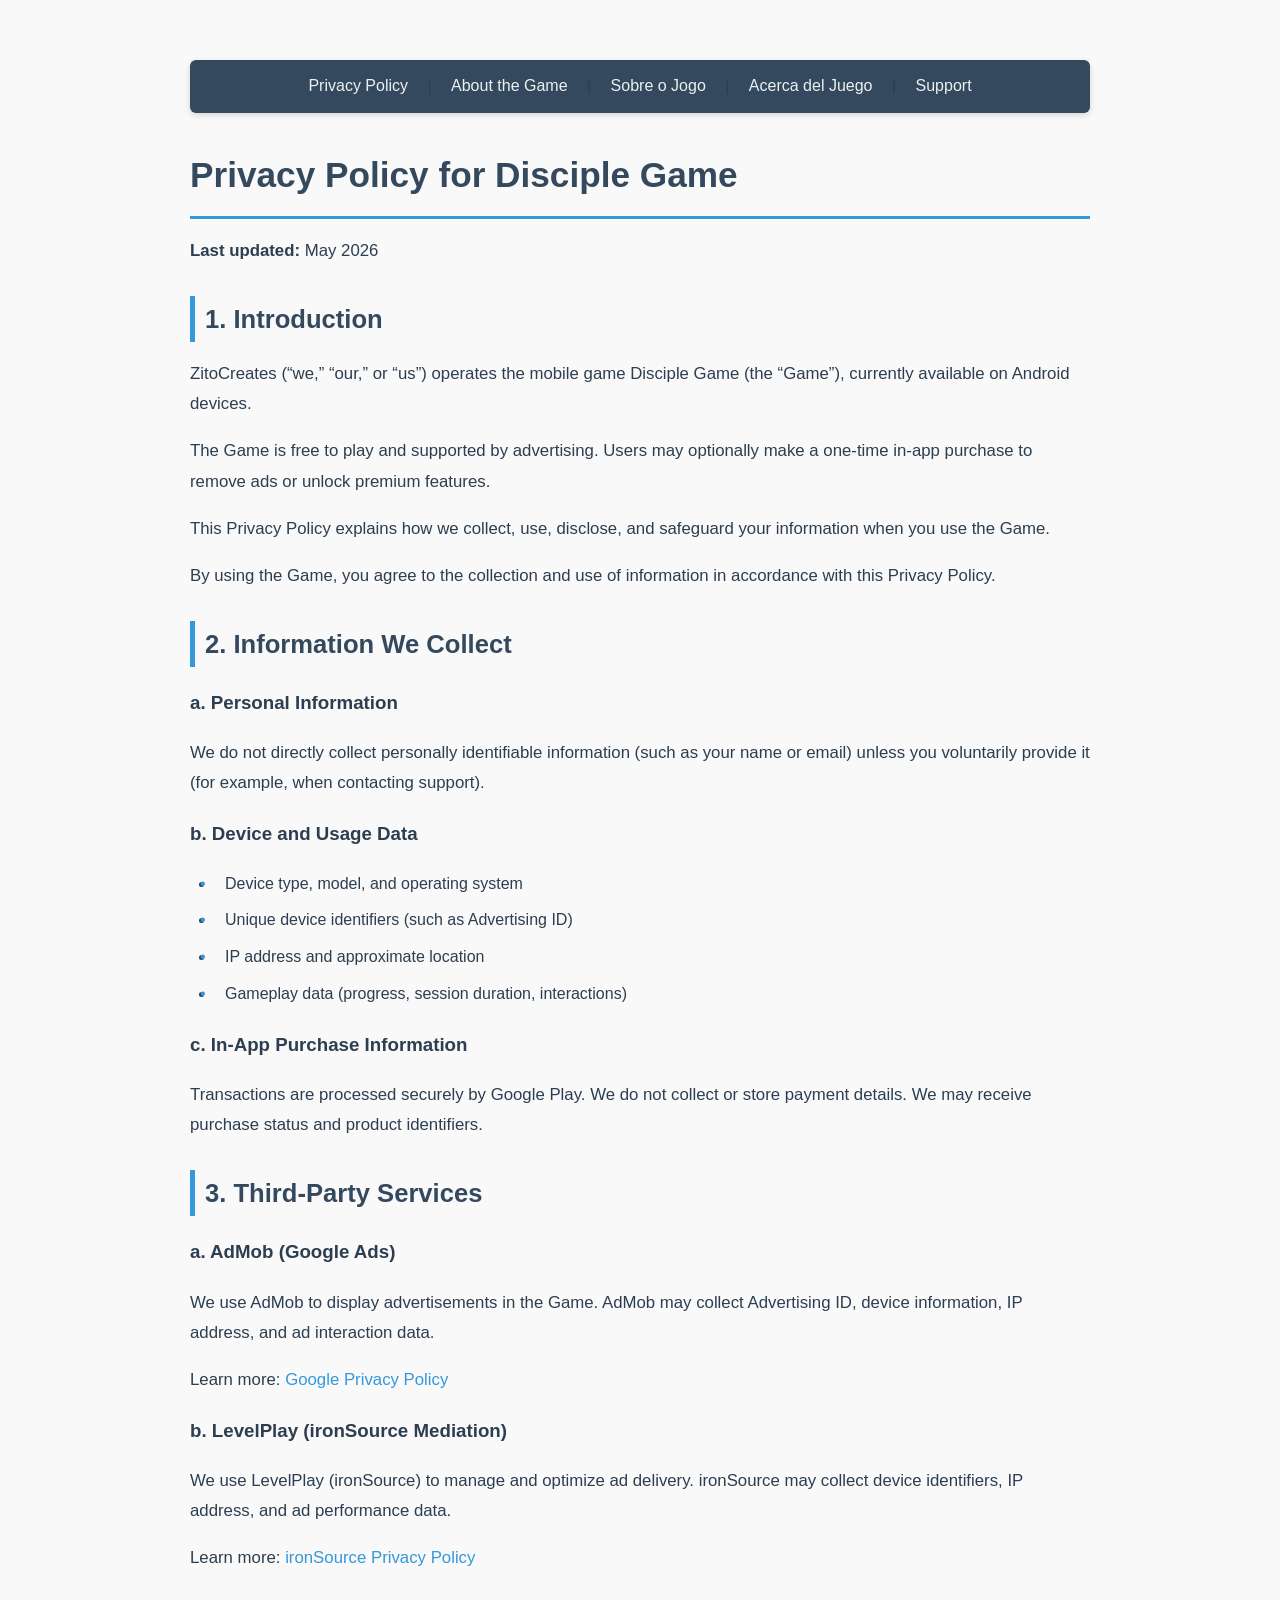
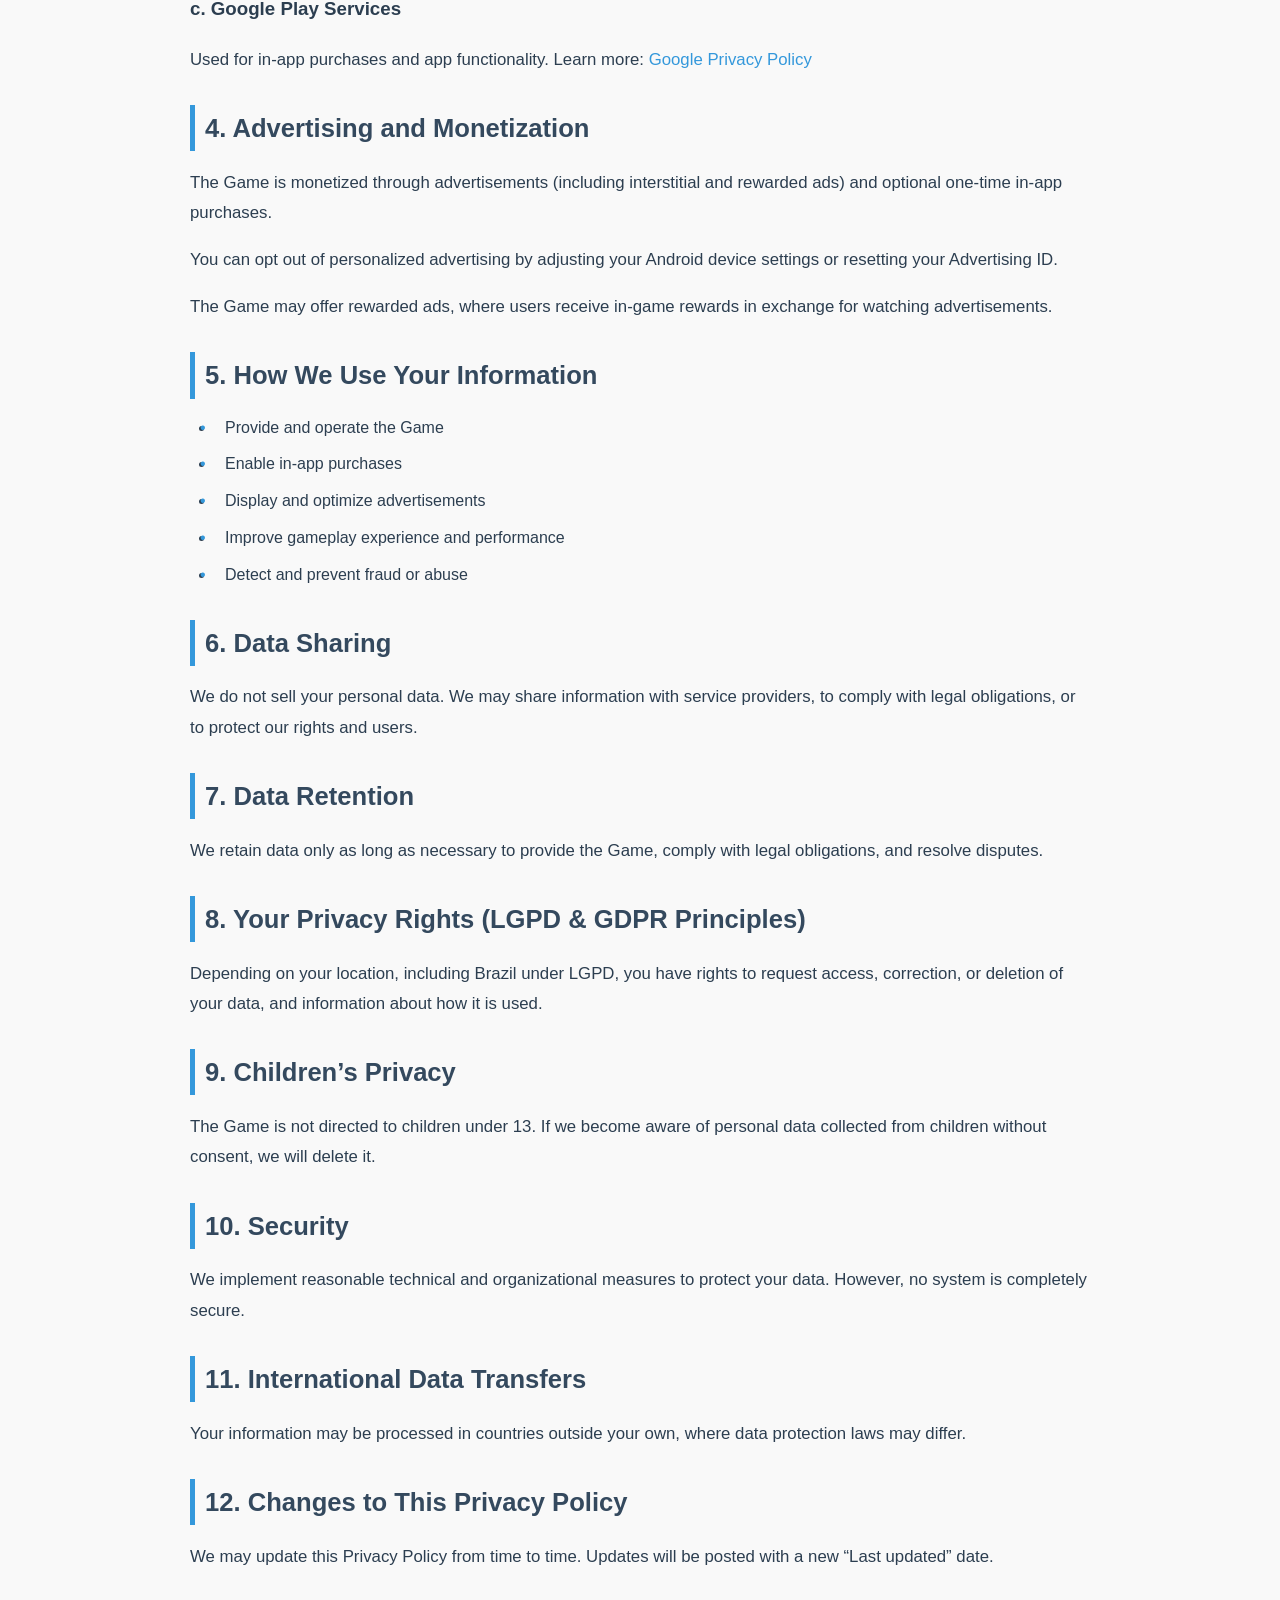
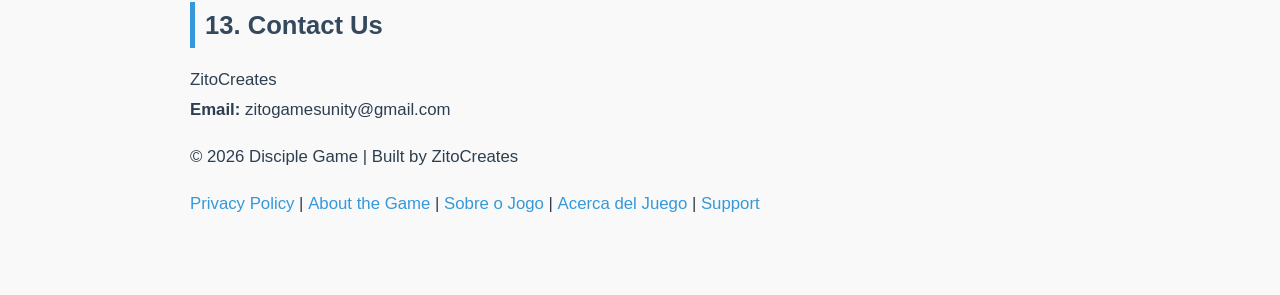
<file: index.html>
<!DOCTYPE html>
<html lang="en">
<head>
  <meta charset="UTF-8">
  <title>Privacy Policy - Disciple Game</title>
  <link rel="stylesheet" href="style.css">
</head>
<body>
  <nav>
    <a href="index.html">Privacy Policy</a> |
    <a href="about.html">About the Game</a> |
    <a href="portuguese.html">Sobre o Jogo</a> |
    <a href="spanish.html">Acerca del Juego</a> |
    <a href="support.html">Support</a>   
  </nav>

  <h1>Privacy Policy for Disciple Game</h1>
  <p><strong>Last updated:</strong> May 2026</p>

  <h2>1. Introduction</h2>
  <p>ZitoCreates (“we,” “our,” or “us”) operates the mobile game Disciple Game (the “Game”), currently available on Android devices.</p>
  <p>The Game is free to play and supported by advertising. Users may optionally make a one-time in-app purchase to remove ads or unlock premium features.</p>
  <p>This Privacy Policy explains how we collect, use, disclose, and safeguard your information when you use the Game.</p>
  <p>By using the Game, you agree to the collection and use of information in accordance with this Privacy Policy.</p>

  <h2>2. Information We Collect</h2>
  <h3>a. Personal Information</h3>
  <p>We do not directly collect personally identifiable information (such as your name or email) unless you voluntarily provide it (for example, when contacting support).</p>

  <h3>b. Device and Usage Data</h3>
  <ul>
    <li>Device type, model, and operating system</li>
    <li>Unique device identifiers (such as Advertising ID)</li>
    <li>IP address and approximate location</li>
    <li>Gameplay data (progress, session duration, interactions)</li>
  </ul>

  <h3>c. In-App Purchase Information</h3>
  <p>Transactions are processed securely by Google Play. We do not collect or store payment details. We may receive purchase status and product identifiers.</p>

  <h2>3. Third-Party Services</h2>
  <h3>a. AdMob (Google Ads)</h3>
  <p>We use AdMob to display advertisements in the Game. AdMob may collect Advertising ID, device information, IP address, and ad interaction data.</p>
  <p>Learn more: <a href="https://policies.google.com/privacy" target="_blank">Google Privacy Policy</a></p>

  <h3>b. LevelPlay (ironSource Mediation)</h3>
  <p>We use LevelPlay (ironSource) to manage and optimize ad delivery. ironSource may collect device identifiers, IP address, and ad performance data.</p>
  <p>Learn more: <a href="https://www.is.com/privacy-policy/" target="_blank">ironSource Privacy Policy</a></p>

  <h3>c. Google Play Services</h3>
  <p>Used for in-app purchases and app functionality. Learn more: <a href="https://policies.google.com/privacy" target="_blank">Google Privacy Policy</a></p>

  <h2>4. Advertising and Monetization</h2>
  <p>The Game is monetized through advertisements (including interstitial and rewarded ads) and optional one-time in-app purchases.</p>
  <p>You can opt out of personalized advertising by adjusting your Android device settings or resetting your Advertising ID.</p>
  <p>The Game may offer rewarded ads, where users receive in-game rewards in exchange for watching advertisements.</p>

  <h2>5. How We Use Your Information</h2>
  <ul>
    <li>Provide and operate the Game</li>
    <li>Enable in-app purchases</li>
    <li>Display and optimize advertisements</li>
    <li>Improve gameplay experience and performance</li>
    <li>Detect and prevent fraud or abuse</li>
  </ul>

  <h2>6. Data Sharing</h2>
  <p>We do not sell your personal data. We may share information with service providers, to comply with legal obligations, or to protect our rights and users.</p>

  <h2>7. Data Retention</h2>
  <p>We retain data only as long as necessary to provide the Game, comply with legal obligations, and resolve disputes.</p>

  <h2>8. Your Privacy Rights (LGPD & GDPR Principles)</h2>
  <p>Depending on your location, including Brazil under LGPD, you have rights to request access, correction, or deletion of your data, and information about how it is used.</p>

  <h2>9. Children’s Privacy</h2>
  <p>The Game is not directed to children under 13. If we become aware of personal data collected from children without consent, we will delete it.</p>

  <h2>10. Security</h2>
  <p>We implement reasonable technical and organizational measures to protect your data. However, no system is completely secure.</p>

  <h2>11. International Data Transfers</h2>
  <p>Your information may be processed in countries outside your own, where data protection laws may differ.</p>

  <h2>12. Changes to This Privacy Policy</h2>
  <p>We may update this Privacy Policy from time to time. Updates will be posted with a new “Last updated” date.</p>

  <h2>13. Contact Us</h2>
  <p>ZitoCreates<br>
     <strong>Email:</strong> zitogamesunity@gmail.com</p>

  <footer>
    <p>&copy; 2026 Disciple Game | Built by ZitoCreates</p>
    <p>
      <a href="index.html">Privacy Policy</a> |
      <a href="about.html">About the Game</a> |
      <a href="portuguese.html">Sobre o Jogo</a> |
      <a href="spanish.html">Acerca del Juego</a> |
      <a href="support.html">Support</a>      
    </p>
  </footer>
</body>
</html>
</file>
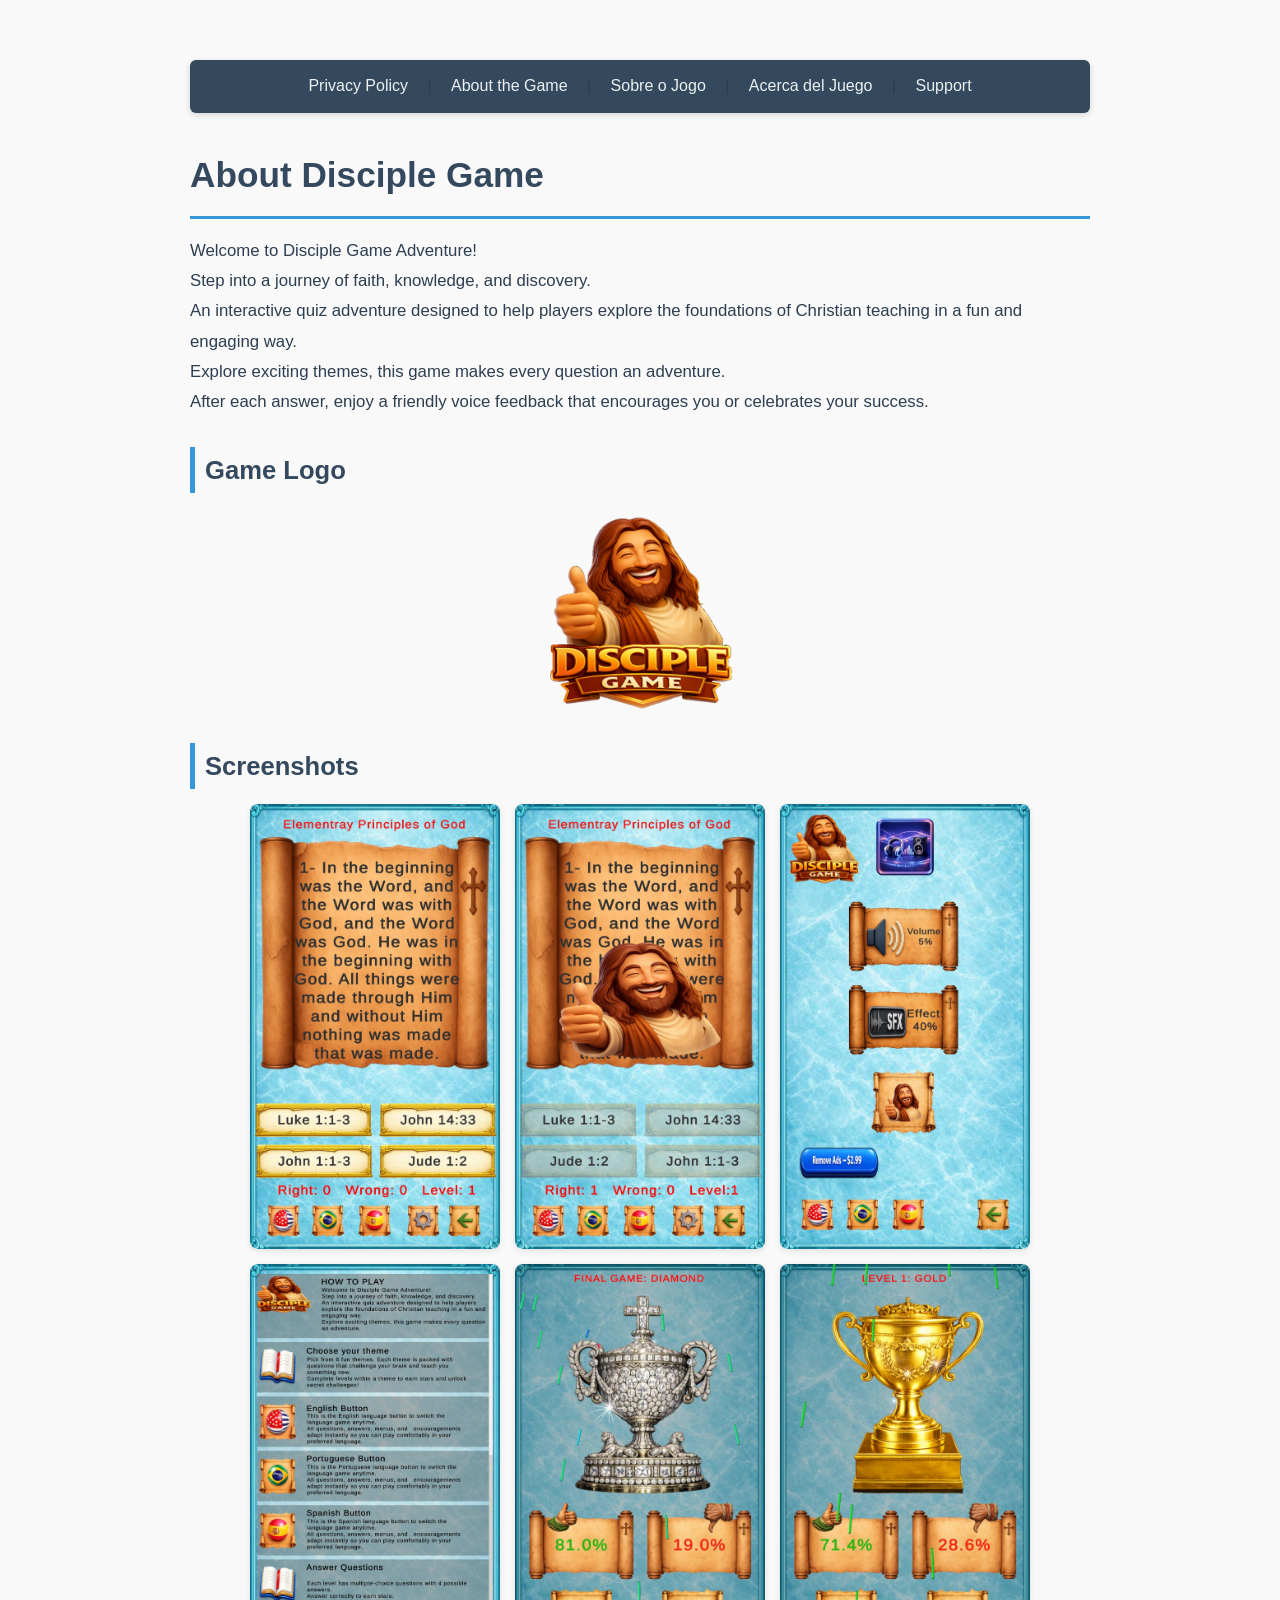
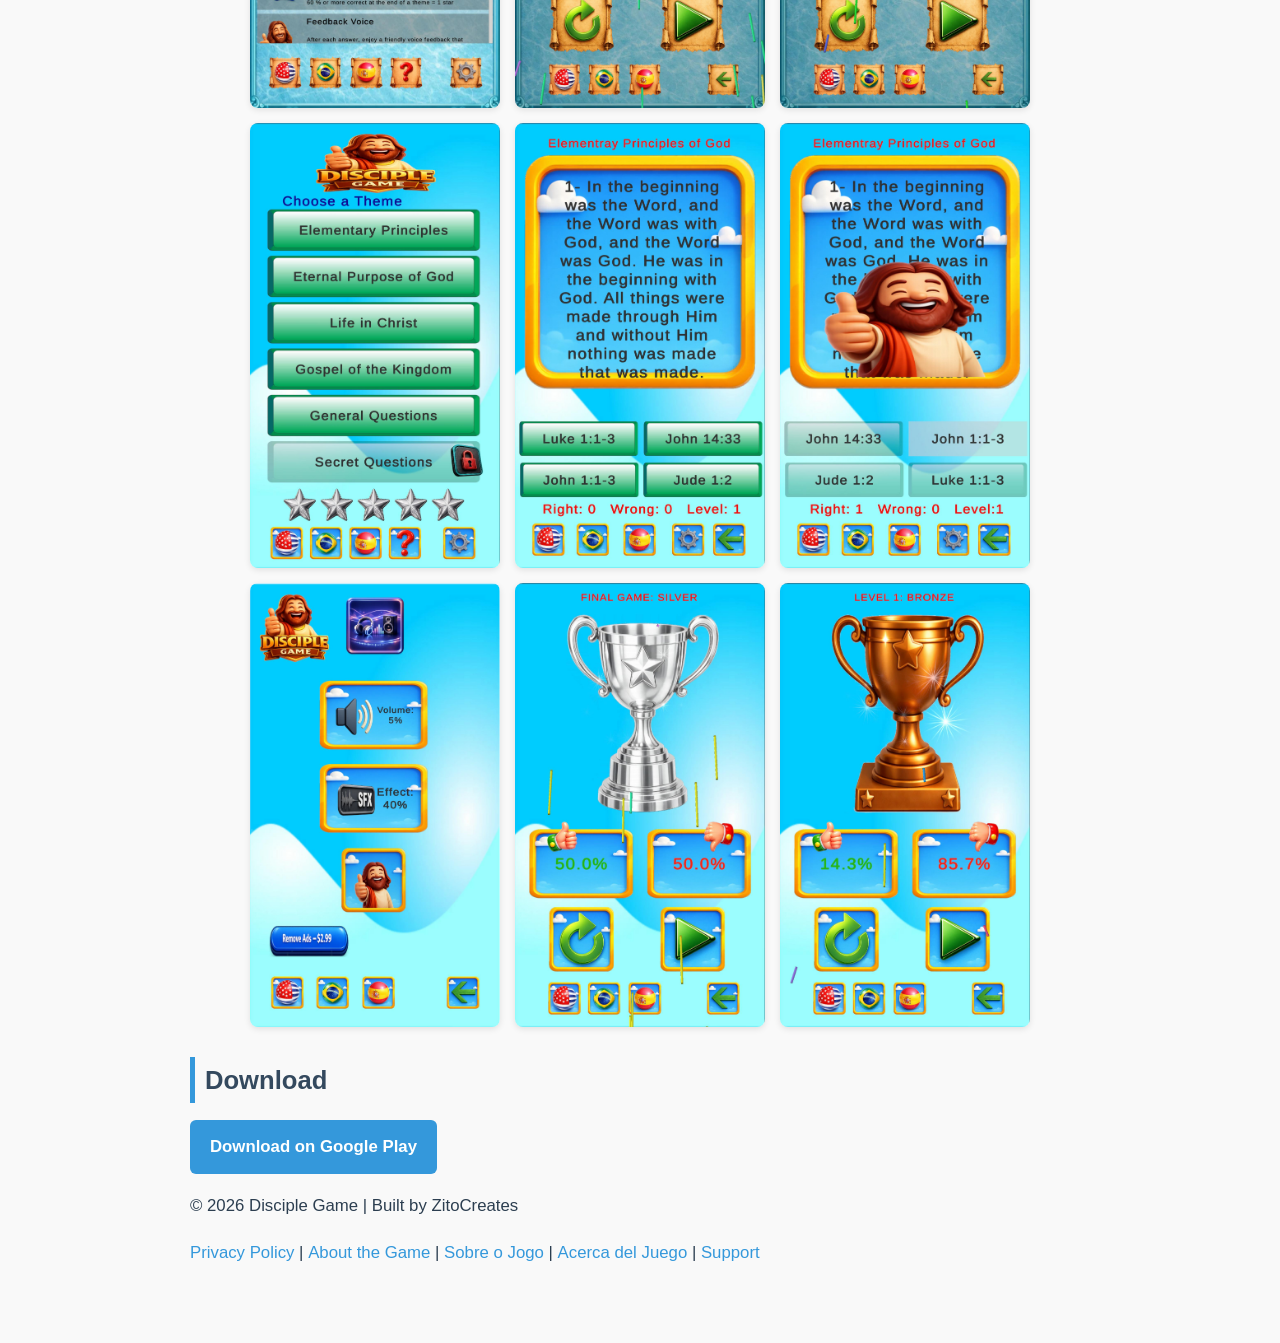
<file: about.html>
<!DOCTYPE html>
<html lang="en">
<head>
  <meta charset="UTF-8">
  <title>About - Disciple Game 2026</title>
  <link rel="stylesheet" href="style.css">
</head>
<body>
  <nav>
    <a href="index.html">Privacy Policy</a> |
    <a href="about.html">About the Game</a> |
    <a href="portuguese.html">Sobre o Jogo</a> |
    <a href="spanish.html">Acerca del Juego</a> |
    <a href="support.html">Support</a> 
  </nav>

  <h1>About Disciple Game</h1>
  <p>Welcome to Disciple Game Adventure!<br>
Step into a journey of faith, knowledge, and discovery.<br> 
An interactive quiz adventure designed to help players explore the foundations of Christian teaching in a fun and engaging way.<br> 
Explore exciting themes, this game makes every question an adventure.<br>
After each answer, enjoy a friendly voice feedback that encourages you or celebrates your success.</p>
  
  <h2>Game Logo</h2>  
  <img src="images/00-discipleLogo.png" alt="Disciple Game Logo" class="logo">
  <h2>Screenshots</h2>
  <div class="screenshots">    
    <img src="images/2-vintageShotGame.jpg" alt="Game menu panel">
    <img src="images/3-vintageShotGame.jpg" alt="Game menu panel">
    <img src="images/4-vintageSettingShot.jpg" alt="Settings panel">
    <img src="images/5-helpShot.jpg" alt="Help panel">
    <img src="images/6-vintageShotScoreDiamond.jpg" alt="Vintage Diamond Prize">
    <img src="images/7-vintageShotScoreGold.jpg" alt="Vintage Gold Prize">
    <img src="images/8-kidShotMenu01.jpg" alt="Kids menu panel">
    <img src="images/9-kidsShotGame01.jpg" alt="Kids Game menu panel">
    <img src="images/10-kidsShotGameFade01.jpg" alt="Kids Logo">
    <img src="images/11-kidsSettingsShot.jpg" alt="Kids Settings menu panel">
    <img src="images/12-kidsShotSilver.jpg" alt="Kids Silver Prize">    
    <img src="images/13-kidsShotBronze.jpg" alt="Kids Bronze Prize">
  </div>

  <h2>Download</h2>
  <p>
    <a href="https://play.google.com/store/apps/details?id=com.yourcompany.quizgame" class="download-button">
      Download on Google Play
    </a>
  </p>
<footer>
  <p>&copy; 2026 Disciple Game | Built by ZitoCreates</p>
  <p>
    <a href="index.html">Privacy Policy</a> |
    <a href="about.html">About the Game</a> |
    <a href="portuguese.html">Sobre o Jogo</a> |
    <a href="spanish.html">Acerca del Juego</a> |
    <a href="support.html">Support</a>   
  </a>
  </p>
</footer>

</body>
</html>
</file>
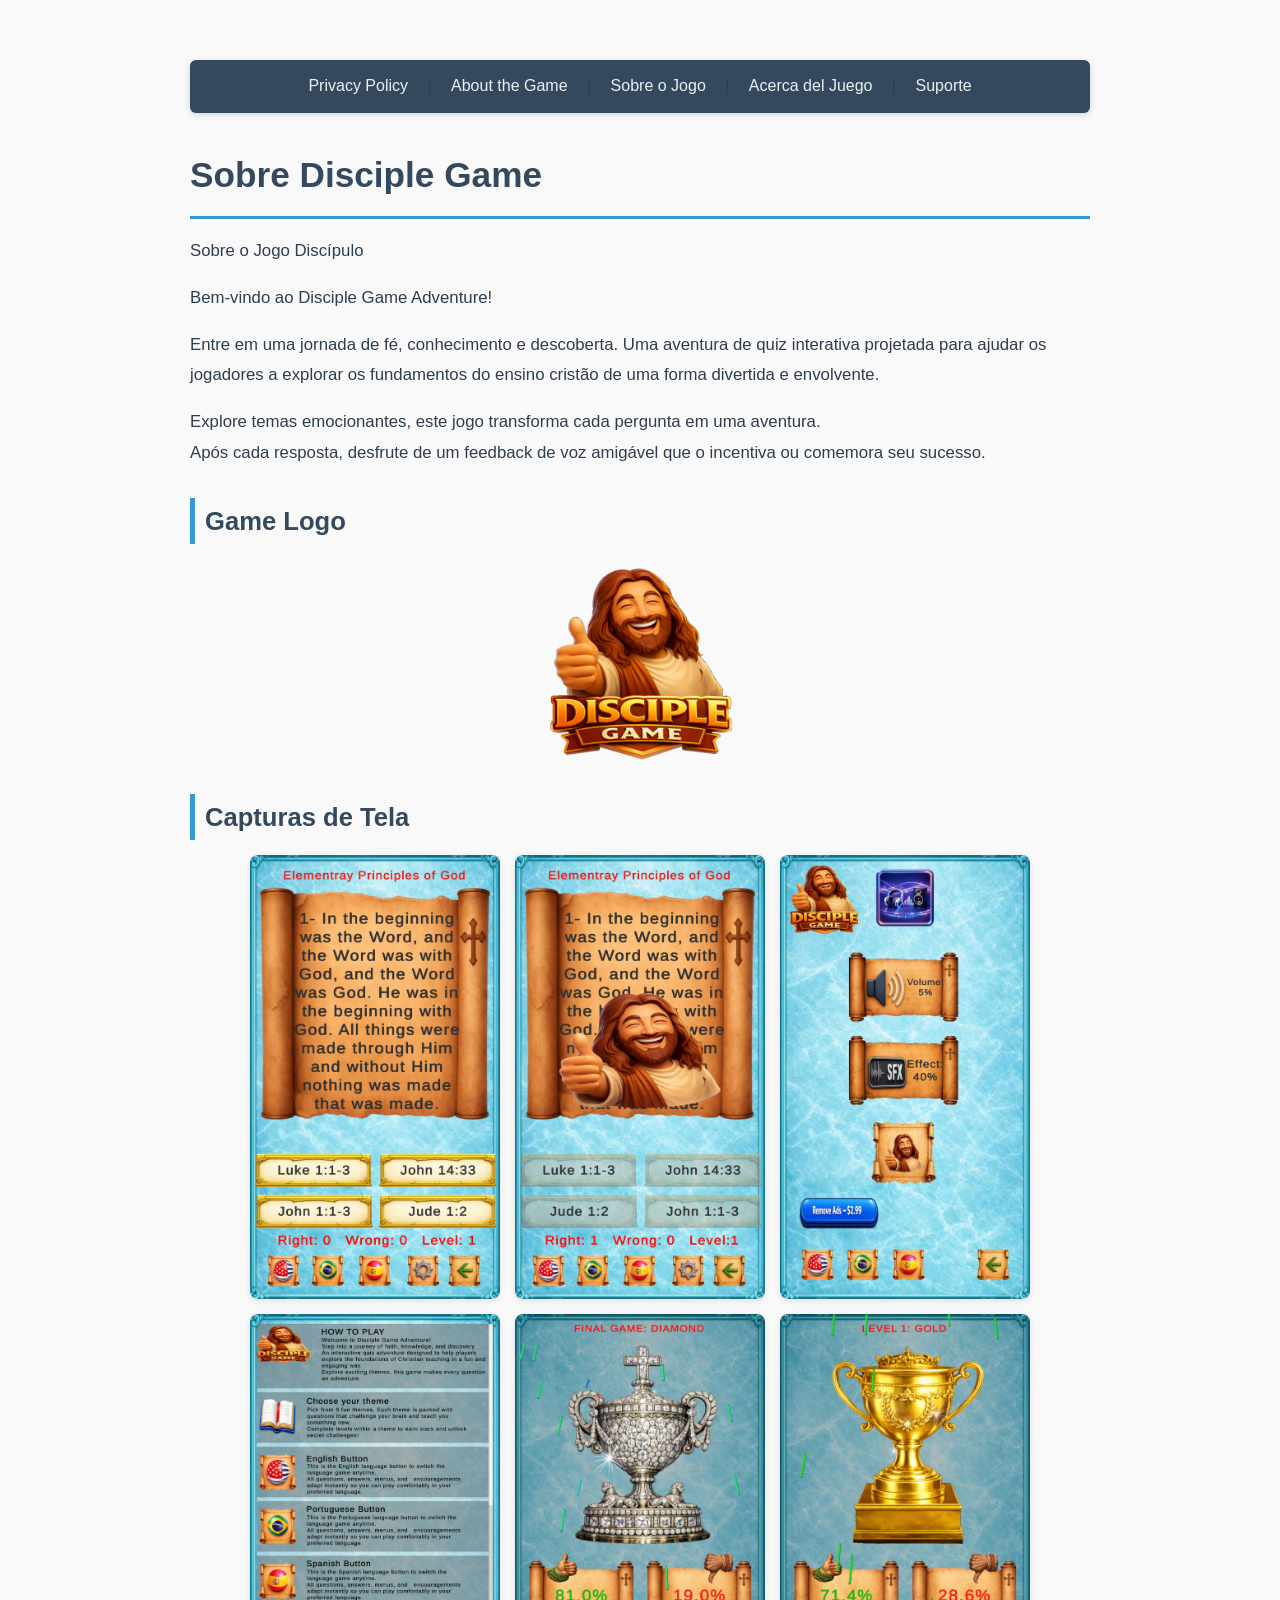
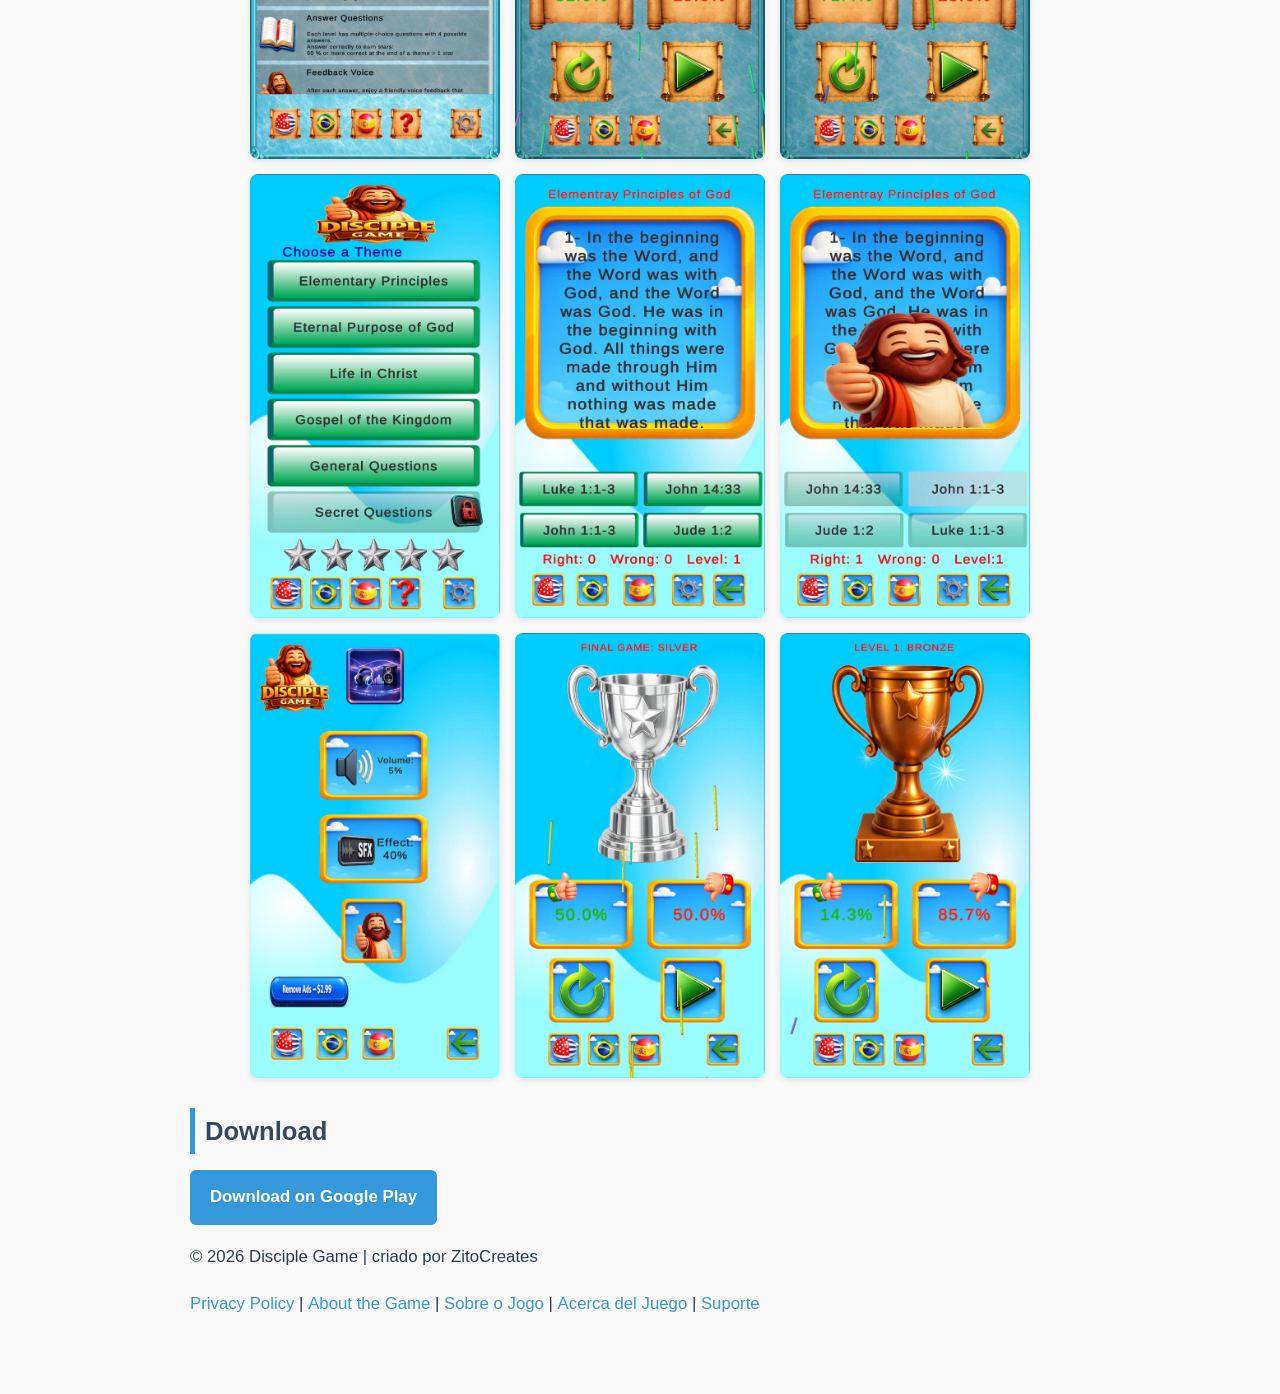
<file: portuguese.html>
<!DOCTYPE html>
<html lang="pt">
<head>
  <meta charset="UTF-8">
  <title>About - Disciple Game 2026</title>
  <link rel="stylesheet" href="style.css">
</head>
<body>
  <nav>
    <a href="index.html">Privacy Policy</a> |
    <a href="about.html">About the Game</a> |
    <a href="portuguese.html">Sobre o Jogo</a> |
    <a href="spanish.html">Acerca del Juego</a> |
    <a href="support.html">Suporte</a>    
  </nav>

  <h1>Sobre Disciple Game</h1>
  <p>Sobre o Jogo Discípulo</p>
  <p>Bem-vindo ao Disciple Game Adventure!</p> 
  <p>Entre em uma jornada de fé, conhecimento e descoberta. Uma aventura de quiz interativa projetada para ajudar os jogadores a explorar os fundamentos do ensino cristão de uma forma divertida e envolvente.</p>
  <p>Explore temas emocionantes, este jogo transforma cada pergunta em uma aventura.<br> 
  Após cada resposta, desfrute de um feedback de voz amigável que o incentiva ou comemora seu sucesso.</p>
  
  <h2>Game Logo</h2>  
  <img src="images/00-discipleLogo.png" alt="Disciple Game Logo" class="logo">
  <h2>Capturas de Tela</h2>
  <div class="screenshots">    
    <img src="images/2-vintageShotGame.jpg" alt="Game menu panel">
    <img src="images/3-vintageShotGame.jpg" alt="Game menu panel">
    <img src="images/4-vintageSettingShot.jpg" alt="Settings panel">
    <img src="images/5-helpShot.jpg" alt="Help panel">
    <img src="images/6-vintageShotScoreDiamond.jpg" alt="Vintage Diamond Prize">
    <img src="images/7-vintageShotScoreGold.jpg" alt="Vintage Gold Prize">
    <img src="images/8-kidShotMenu01.jpg" alt="Kids menu panel">
    <img src="images/9-kidsShotGame01.jpg" alt="Kids Game menu panel">
    <img src="images/10-kidsShotGameFade01.jpg" alt="Kids Logo">
    <img src="images/11-kidsSettingsShot.jpg" alt="Kids Settings menu panel">
    <img src="images/12-kidsShotSilver.jpg" alt="Kids Silver Prize">    
    <img src="images/13-kidsShotBronze.jpg" alt="Kids Bronze Prize">
  </div>

  <h2>Download</h2>
  <p>
    <a href="https://play.google.com/store/apps/details?id=com.yourcompany.quizgame" class="download-button">
      Download on Google Play
    </a>
  </p>
<footer>
  <p>&copy; 2026 Disciple Game | criado por ZitoCreates</p>
  <p>
    <a href="index.html">Privacy Policy</a> |
    <a href="about.html">About the Game</a> |
    <a href="portuguese.html">Sobre o Jogo</a> |
    <a href="spanish.html">Acerca del Juego</a> |
    <a href="support.html">Suporte</a>     
  </p>
</footer>

</body>
</html>
</file>
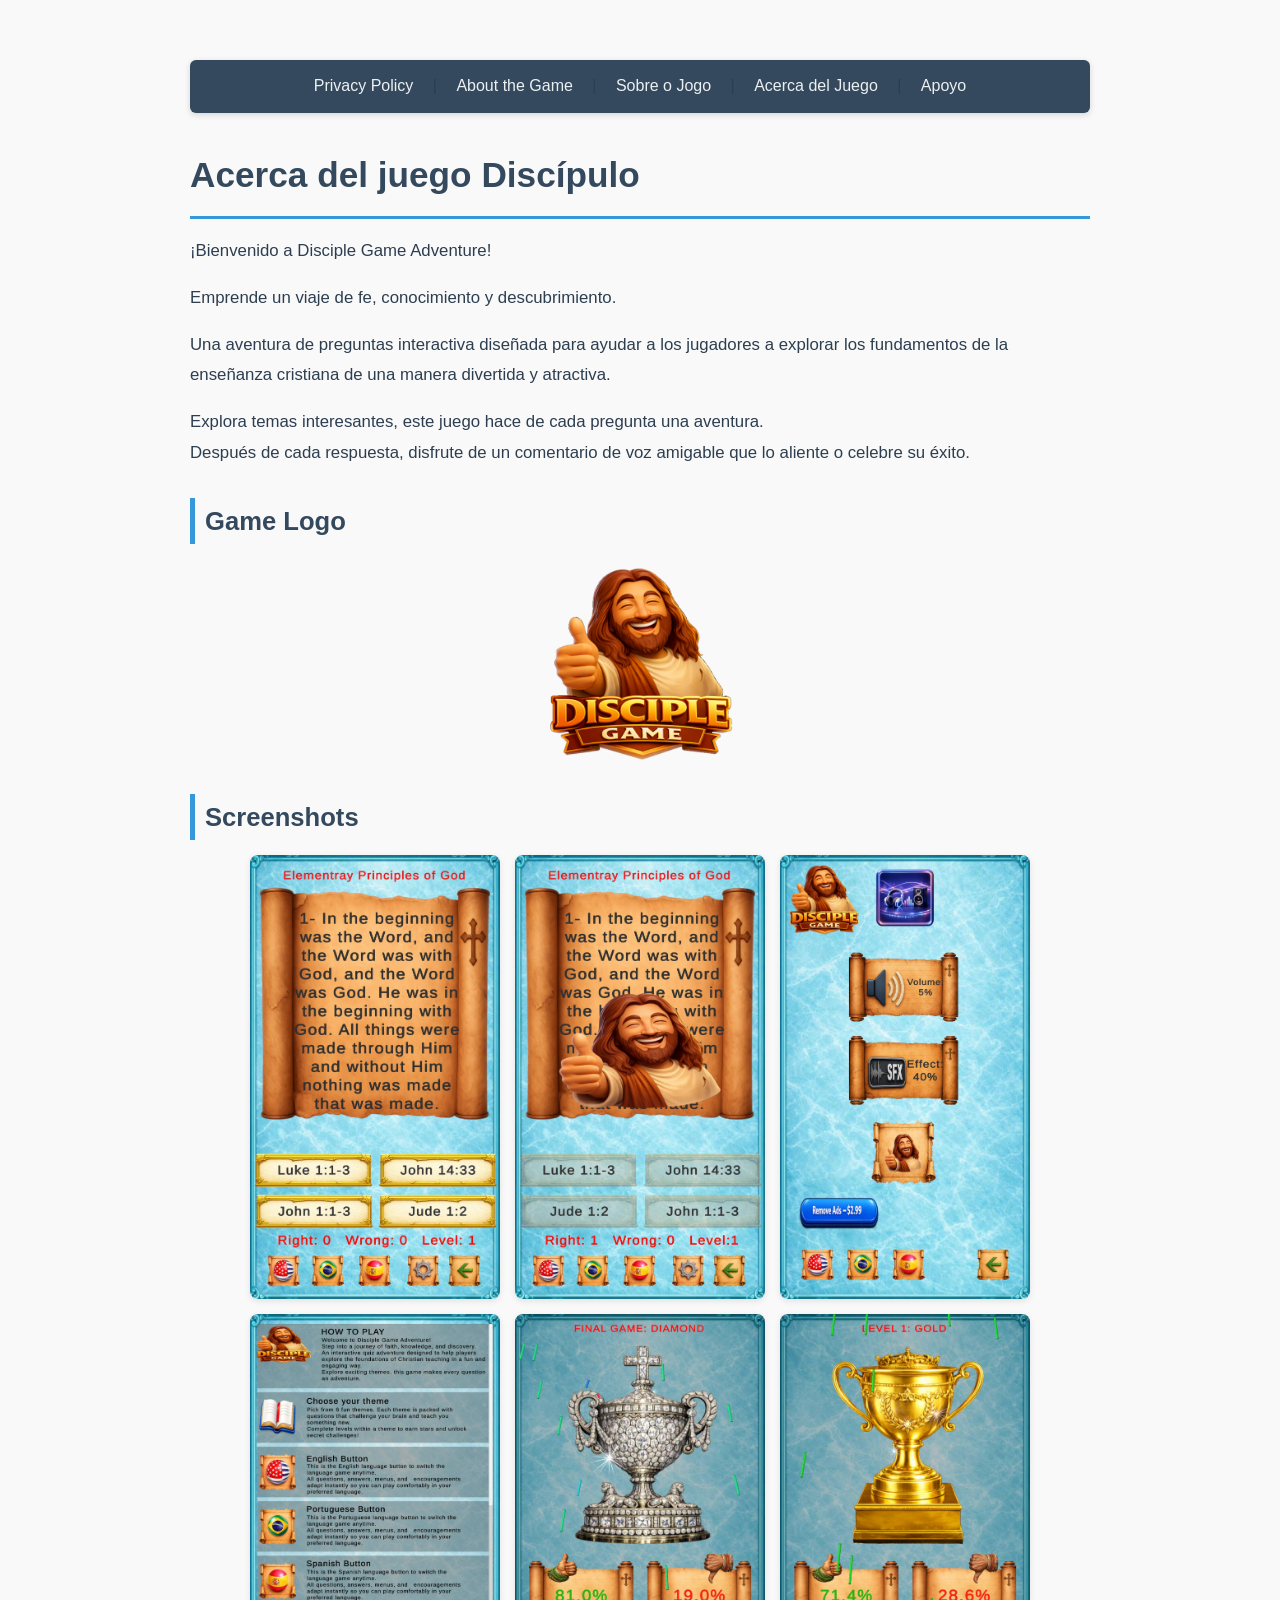
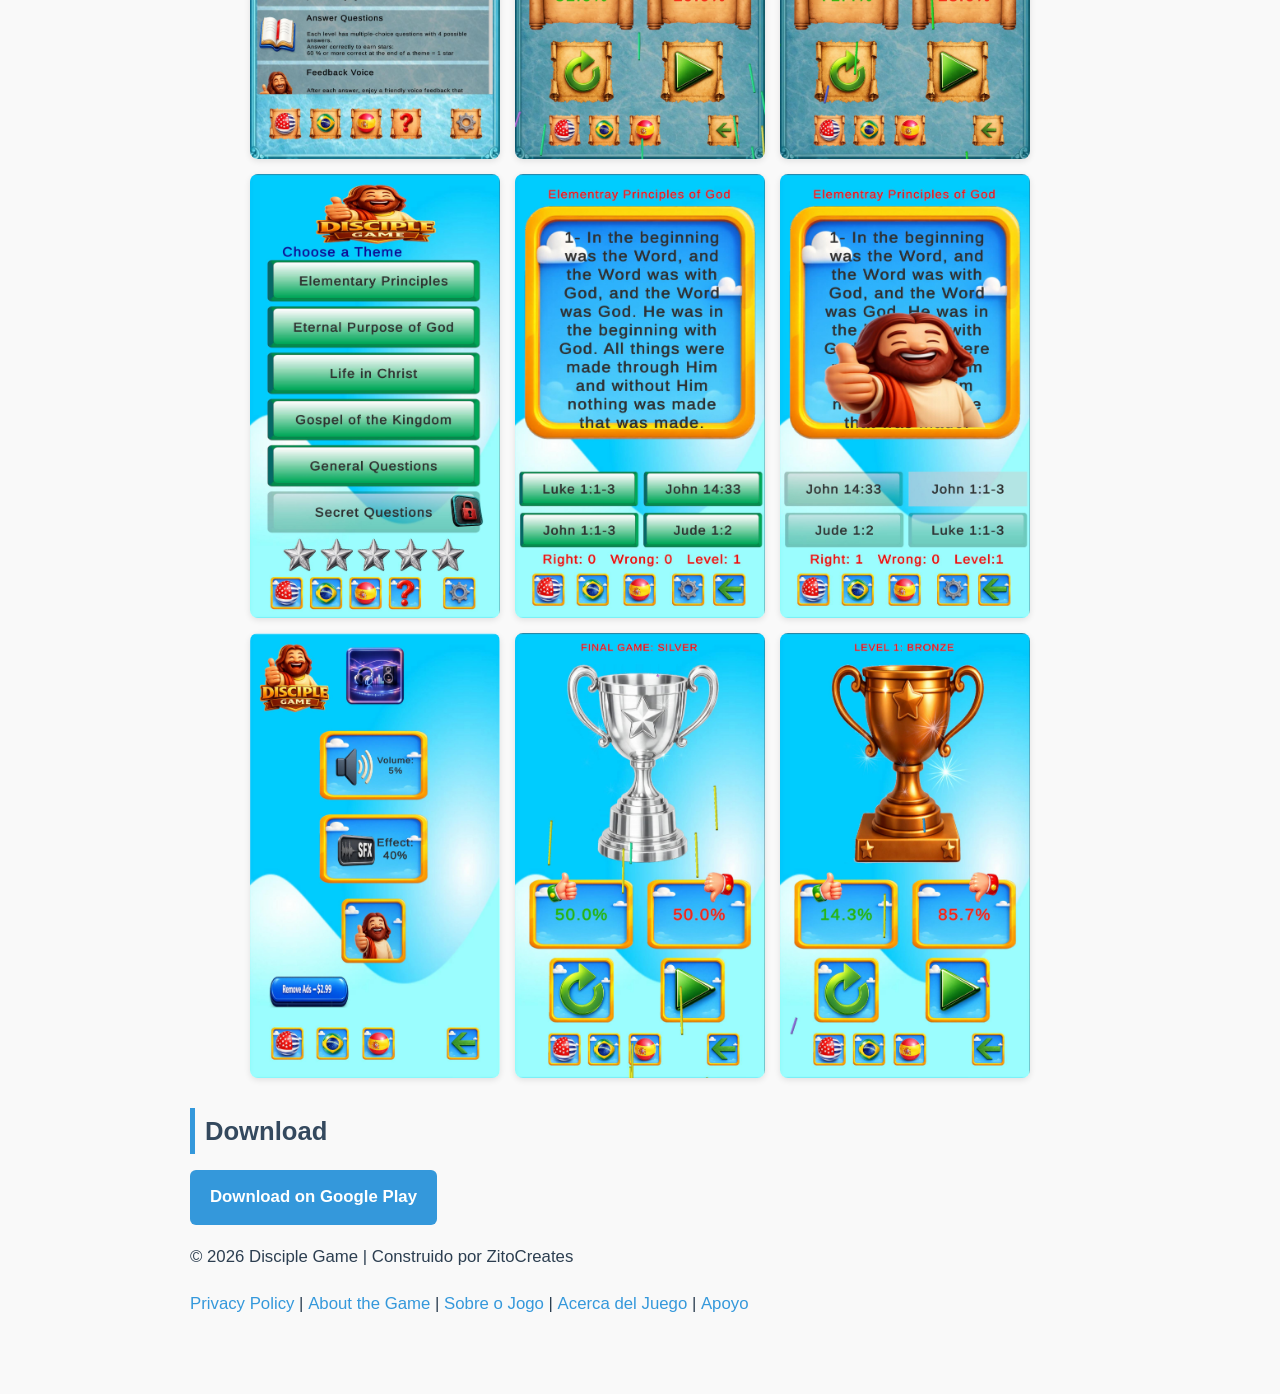
<file: spanish.html>
<!DOCTYPE html>
<html lang="es">
<head>
  <meta charset="UTF-8">
  <title>About - Disciple Game 2026</title>
  <link rel="stylesheet" href="style.css">
</head>
<body>
  <nav>
    <a href="index.html">Privacy Policy</a> |
    <a href="about.html">About the Game</a> |
    <a href="portuguese.html">Sobre o Jogo</a> |
    <a href="spanish.html">Acerca del Juego</a> |
    <a href="support.html">Apoyo</a>      
  </nav>

<h1>Acerca del juego Discípulo</h1>
<p>¡Bienvenido a Disciple Game Adventure!</p>
<p>Emprende un viaje de fe, conocimiento y descubrimiento.</p> 
<p>Una aventura de preguntas interactiva diseñada para ayudar a los jugadores a explorar los fundamentos de la enseñanza cristiana de una manera divertida y atractiva.</p>
<p>Explora temas interesantes, este juego hace de cada pregunta una aventura.<br>
Después de cada respuesta, disfrute de un comentario de voz amigable que lo aliente o celebre su éxito.</p>
  
  <h2>Game Logo</h2>  
  <img src="images/00-discipleLogo.png" alt="Disciple Game Logo" class="logo">
  <h2>Screenshots</h2>
  <div class="screenshots">    
    <img src="images/2-vintageShotGame.jpg" alt="Game menu panel">
    <img src="images/3-vintageShotGame.jpg" alt="Game menu panel">
    <img src="images/4-vintageSettingShot.jpg" alt="Settings panel">
    <img src="images/5-helpShot.jpg" alt="Help panel">
    <img src="images/6-vintageShotScoreDiamond.jpg" alt="Vintage Diamond Prize">
    <img src="images/7-vintageShotScoreGold.jpg" alt="Vintage Gold Prize">
    <img src="images/8-kidShotMenu01.jpg" alt="Kids menu panel">
    <img src="images/9-kidsShotGame01.jpg" alt="Kids Game menu panel">
    <img src="images/10-kidsShotGameFade01.jpg" alt="Kids Logo">
    <img src="images/11-kidsSettingsShot.jpg" alt="Kids Settings menu panel">
    <img src="images/12-kidsShotSilver.jpg" alt="Kids Silver Prize">    
    <img src="images/13-kidsShotBronze.jpg" alt="Kids Bronze Prize">
  </div>

  <h2>Download</h2>
  <p>
    <a href="https://play.google.com/store/apps/details?id=com.yourcompany.quizgame" class="download-button">
      Download on Google Play
    </a>
  </p>
<footer>
  <p>&copy; 2026 Disciple Game | Construido por ZitoCreates</p>
  <p>
    <a href="index.html">Privacy Policy</a> |
    <a href="about.html">About the Game</a> |
    <a href="portuguese.html">Sobre o Jogo</a> |
    <a href="spanish.html">Acerca del Juego</a> |
    <a href="support.html">Apoyo</a>   
  </p>
</footer>

</body>
</html>
</file>
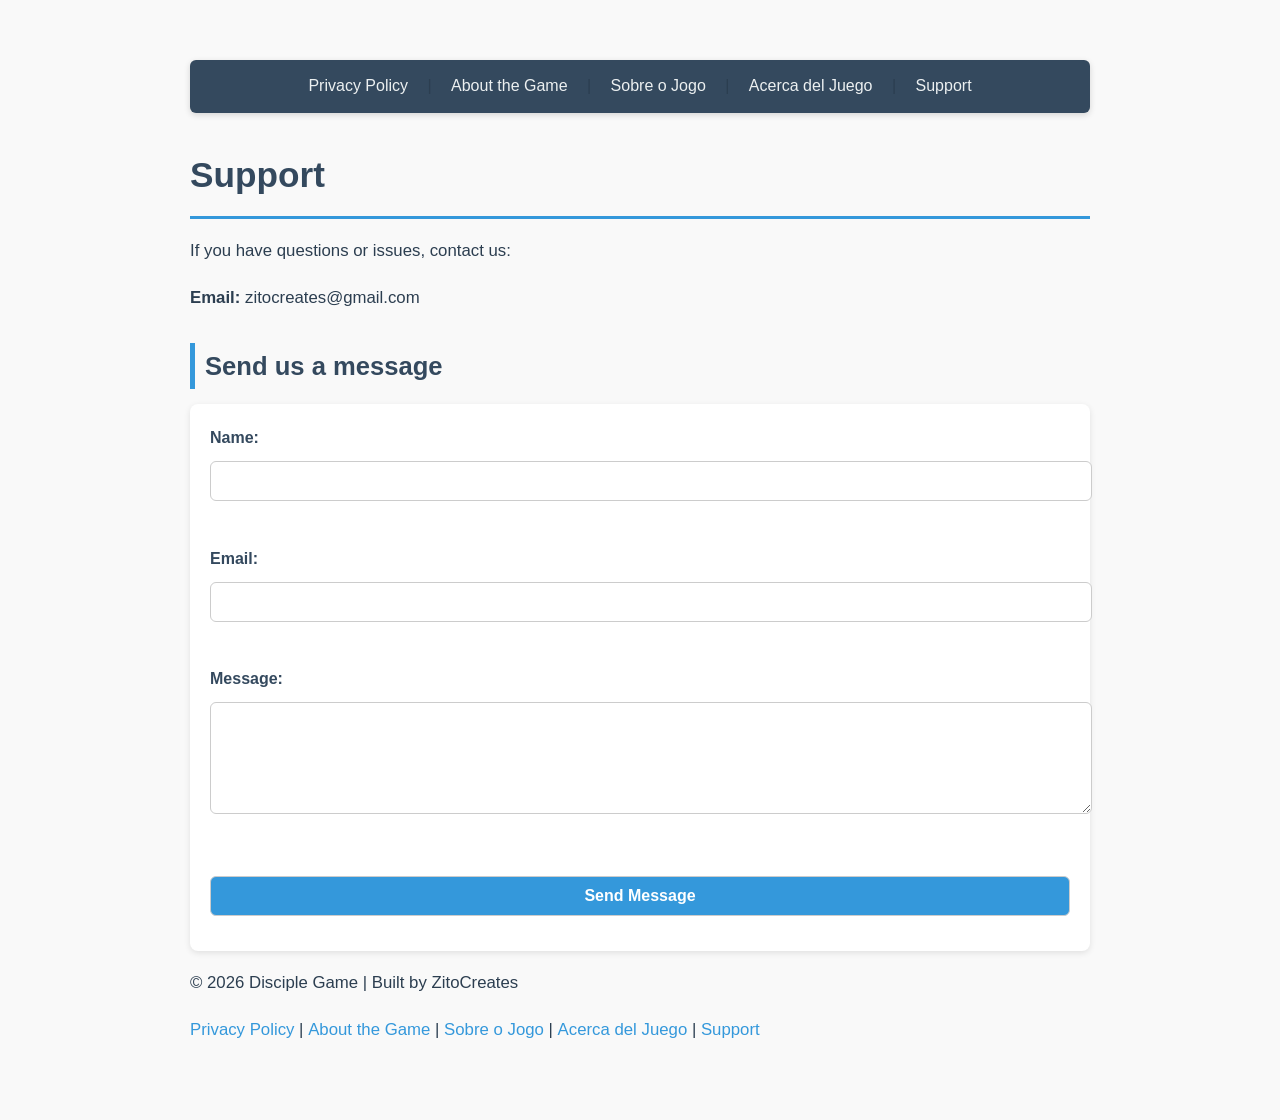
<file: support.html>
<!DOCTYPE html>
<html lang="en">
<head>
  <meta charset="UTF-8">
  <title>Support - Disciple Game 2026</title>
  <link rel="stylesheet" href="style.css">
</head>
<body>
  <nav>
    <a href="index.html">Privacy Policy</a> |
    <a href="about.html">About the Game</a> |
    <a href="portuguese.html">Sobre o Jogo</a> |
    <a href="spanish.html">Acerca del Juego</a> |
    <a href="support.html">Support</a>    
  </nav>

  <h1>Support</h1>
  <p>If you have questions or issues, contact us:</p>
  <p><strong>Email:</strong> zitocreates@gmail.com</p>

  <h2>Send us a message</h2>
  <form action="https://formspree.io/f/mqegozvl" method="POST">
    <label for="name">Name:</label><br>
    <input type="text" id="name" name="name" required><br><br>

    <label for="email">Email:</label><br>
    <input type="email" id="email" name="_replyto" required><br><br>

    <label for="message">Message:</label><br>
    <textarea id="message" name="message" rows="6" required></textarea><br><br>

    <button type="submit">Send Message</button>
  </form>
<footer>
  <p>&copy; 2026 Disciple Game | Built by ZitoCreates</p>
  <p>
    <a href="index.html">Privacy Policy</a> |
    <a href="about.html">About the Game</a> |
    <a href="portuguese.html">Sobre o Jogo</a> |
    <a href="spanish.html">Acerca del Juego</a> |
    <a href="support.html">Support</a>  
  </p>
</footer>

</body>
</html>
</file>
<file: style.css>
/* Global Styles */
body {
  font-family: 'Segoe UI', Arial, sans-serif;
  max-width: 900px;
  margin: 40px auto;
  line-height: 1.8;
  color: #2c3e50;
  background: #f9f9f9;
  padding: 20px;
}

/* Navigation Bar */
nav {
  background: #34495e;
  padding: 12px 20px;
  border-radius: 6px;
  text-align: center;
  margin-bottom: 30px;
  box-shadow: 0 2px 6px rgba(0,0,0,0.15);
}

.nav-icon {
  width: 40px;   /* adjust size */
  height: auto;
  vertical-align: middle;
}

nav a {
  color: #ecf0f1;
  text-decoration: none;
  margin: 0 15px;
  font-weight: 500;
  transition: color 0.3s ease;
}

nav a:hover {
  color: #3498db;
}

/* Headings */
h1, h2 {
  color: #34495e;
  font-weight: 600;
  margin-bottom: 15px;
}

h1 {
  font-size: 2.2em;
  border-bottom: 3px solid #3498db;
  padding-bottom: 10px;
}

h2 {
  font-size: 1.6em;
  margin-top: 30px;
  border-left: 5px solid #3498db;
  padding-left: 10px;
}

/* Paragraphs */
p {
  margin-bottom: 15px;
  font-size: 1.05em;
}

/* Lists */
ul {
  margin: 15px 0;
  padding-left: 25px;
}

ul li {
  margin-bottom: 8px;
  position: relative;
  padding-left: 10px;
}

ul li::before {
  content: "•";
  color: #3498db;
  position: absolute;
  left: -15px;
}

/* Links */
a {
  color: #3498db;
  text-decoration: none;
  font-weight: 500;
}

a:hover {
  text-decoration: underline;
  color: #1d6fa5;
}

/* Images */
.logo {
  max-width: 200px;
  display: block;
  margin: 20px auto;
}

.screenshots {
  display: flex;
  gap: 15px;
  flex-wrap: wrap;
  justify-content: center;
}

.screenshots img {
  max-width: 250px;
  border-radius: 8px;
  box-shadow: 0 2px 6px rgba(0,0,0,0.1);
}

/* Download Button */
.download-button {
  display: inline-block;
  background: #3498db;
  color: #fff;
  padding: 12px 20px;
  border-radius: 6px;
  font-weight: 600;
  text-decoration: none;
  transition: background 0.3s ease;
}

.download-button:hover {
  background: #1d6fa5;
}

/* Forms */
form {
  background: #fff;
  padding: 20px;
  border-radius: 8px;
  box-shadow: 0 2px 6px rgba(0,0,0,0.1);
}

label {
  font-weight: 600;
  color: #34495e;
}

input, textarea, button {
  width: 100%;
  padding: 10px;
  margin-top: 8px;
  margin-bottom: 15px;
  border: 1px solid #ccc;
  border-radius: 6px;
  font-size: 1em;
}

button {
  background: #3498db;
  color: #fff;
  font-weight: 600;
  cursor: pointer;
  transition: background 0.3s ease;
}

button:hover {
  background: #1d6fa5;
}

/* Responsive */
@media (max-width: 600px) {
  body {
    margin: 20px;
    padding: 10px;
  }

  h1 {
    font-size: 1.8em;
  }

  h2 {
    font-size: 1.4em;
  }
  
.responsive-img {
  max-width: 100%;   /* scales down to fit screen */
  height: auto;      /* keeps aspect ratio */
  display: block;
  margin: 10px auto; /* centers image */
}

  .screenshots {
    flex-direction: column;
    align-items: center;
  }

  .screenshots img {
    max-width: 100%;
  }
  
  /* Footer */
footer {
  background: #34495e;
  color: #ecf0f1;
  text-align: center;
  padding: 20px;
  margin-top: 40px;
  border-radius: 6px;
  box-shadow: 0 -2px 6px rgba(0,0,0,0.15);
}

footer p {
  margin: 8px 0;
  font-size: 0.95em;
}

footer a {
  color: #3498db;
  text-decoration: none;
  margin: 0 10px;
  font-weight: 500;
}

footer a:hover {
  text-decoration: underline;
  color: #1d6fa5;
}

}
</file>
